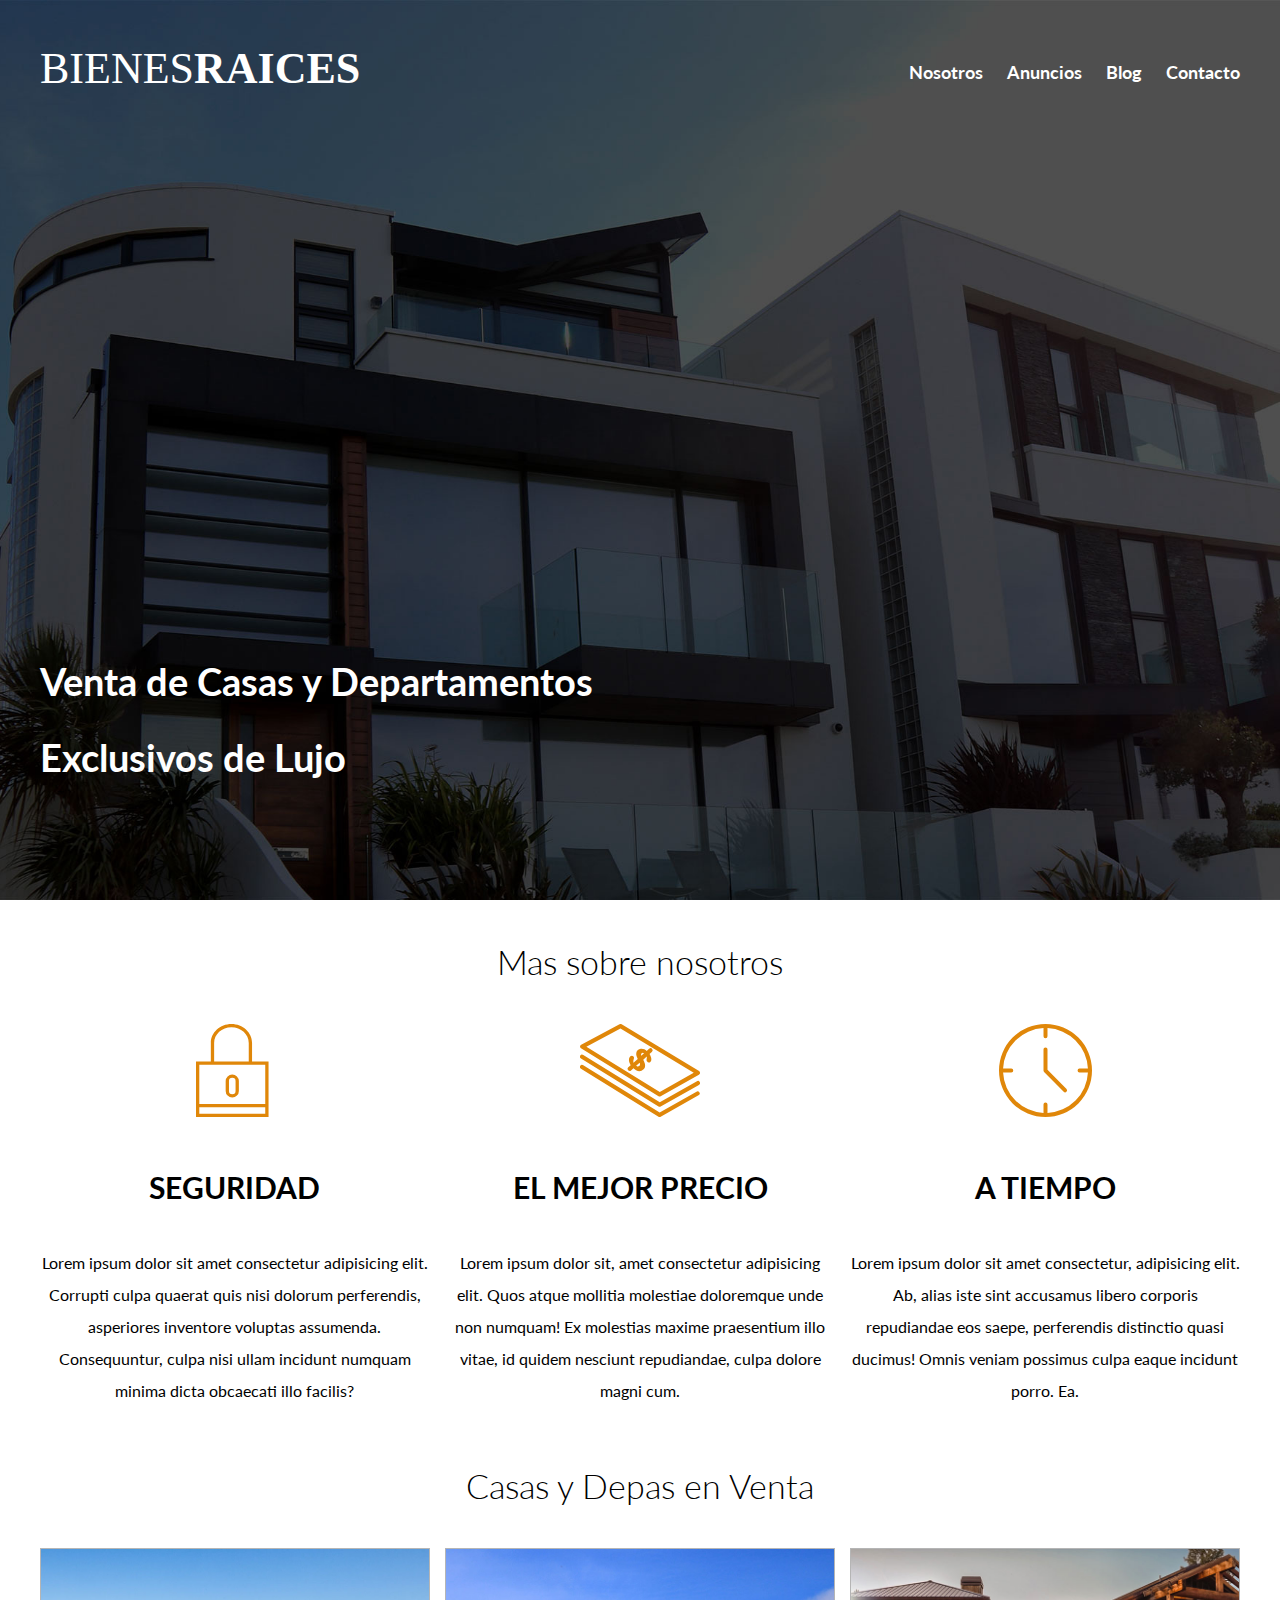
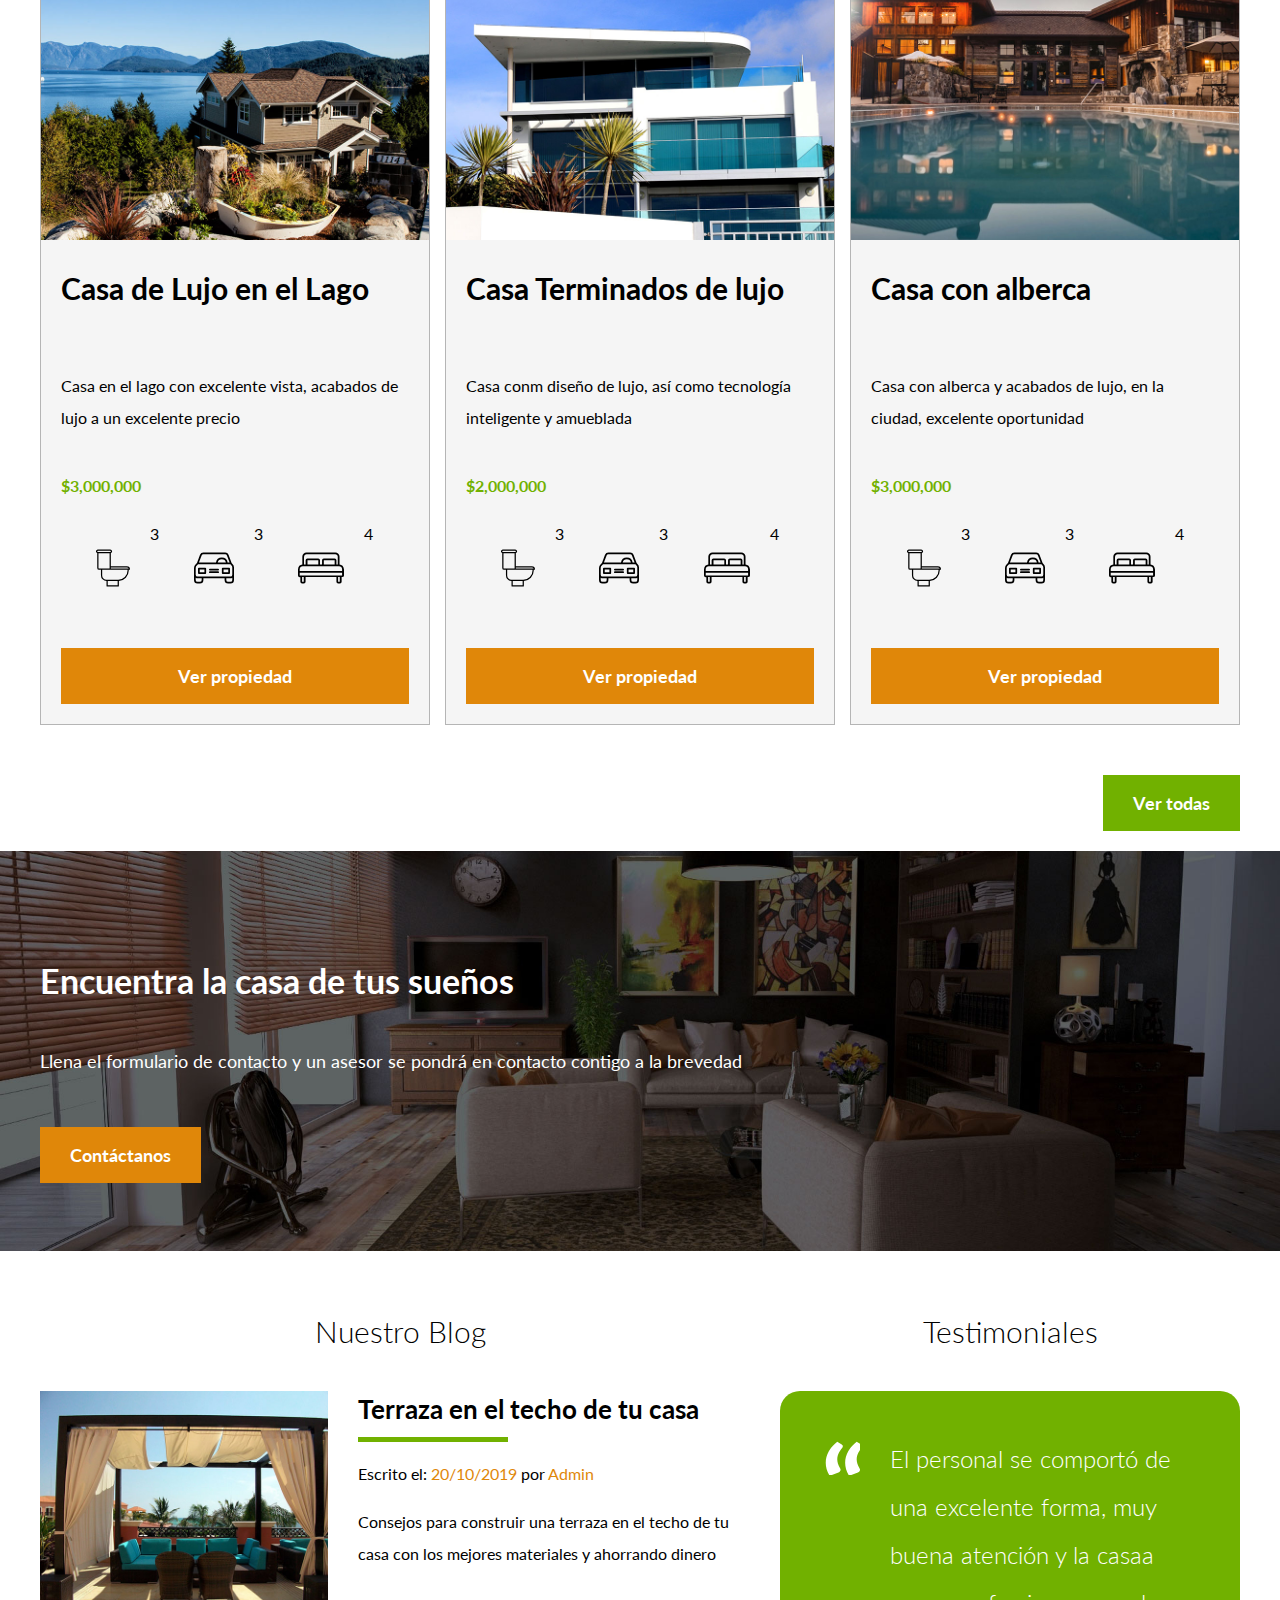
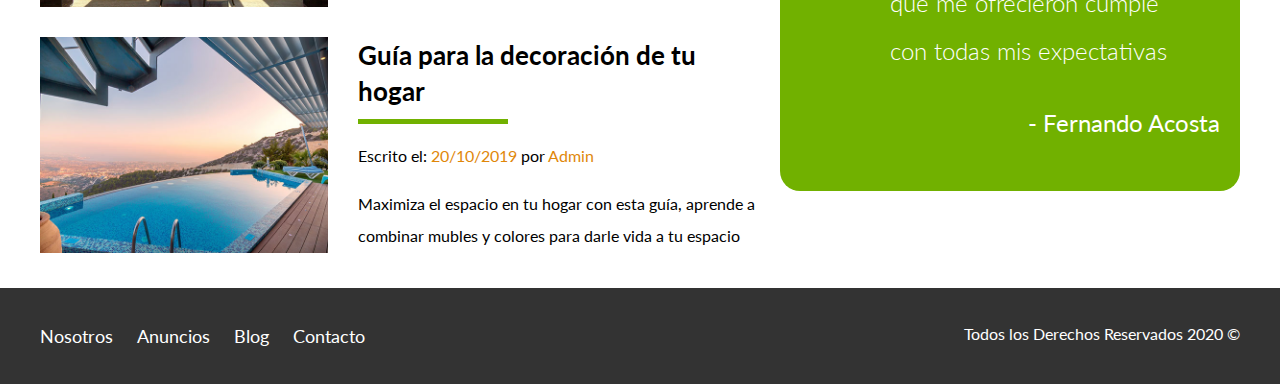
<file: index.html>
<!DOCTYPE html>
<html lang="en">

<head>
    <meta charset="UTF-8">
    <meta name="viewport" content="width=device-width, initial-scale=1.0">
    <title>Bienes raices</title>

    <link href="https://fonts.googleapis.com/css2?family=Lato:wght@300;400;700;900&display=swap" rel="stylesheet">
    <link rel="stylesheet" href="css/normalize.css">
    <link rel="stylesheet" href="css/styles.css">
</head>

<body>
    <header class="site-header inicio">
        <div class="contenedor contenido-header">
            <div class="barra">
                <a href="/">
                    <img src="img/logo.svg" alt="logotipo de bienes raices">
                </a>

                <div class="mobile-menu">
                    <a href="#navegacion">
                        <img src="img/barras.svg" alt="Show Menu">
                    </a>
                </div>

                <nav id="navegacion" class="navegacion fw-700">
                    <a href="nosotros.html">Nosotros</a>
                    <a href="anuncios.html">Anuncios</a>
                    <a href="blog.html">Blog</a>
                    <a href="contacto.html">Contacto</a>
                </nav>
            </div>
            <h1>Venta de Casas y Departamentos Exclusivos de Lujo</h1>
        </div>
    </header>

    <section class="contenedor seccion">
        <h2 class="fw-300 centrar-texto">Mas sobre nosotros</h2>

        <div class="iconos-nosotros">
            <div class="icono">
                <img src="img/icono1.svg" alt="icono seguridad">
                <h3>Seguridad</h3>
                <p>Lorem ipsum dolor sit amet consectetur adipisicing elit. Corrupti culpa quaerat quis nisi dolorum
                    perferendis,
                    asperiores inventore voluptas assumenda. Consequuntur, culpa nisi ullam incidunt numquam minima
                    dicta
                    obcaecati
                    illo facilis?</p>
            </div>

            <div class="icono">
                <img src="img/icono2.svg" alt="icono mejor precio">
                <h3>El Mejor Precio</h3>
                <p>Lorem ipsum dolor sit, amet consectetur adipisicing elit. Quos atque mollitia molestiae doloremque
                    unde
                    non
                    numquam! Ex molestias maxime praesentium illo vitae, id quidem nesciunt repudiandae, culpa dolore
                    magni
                    cum.
                </p>
            </div>

            <div class="icono">
                <img src="img/icono3.svg" alt="icono a tiempo">
                <h3>A tiempo</h3>
                <p>Lorem ipsum dolor sit amet consectetur, adipisicing elit. Ab, alias iste sint accusamus libero
                    corporis
                    repudiandae eos saepe, perferendis distinctio quasi ducimus! Omnis veniam possimus culpa eaque
                    incidunt
                    porro.
                    Ea.</p>
            </div>
        </div>
    </section>

    <main class="seccion contenedor">
        <h2 class="fw-300 centrar-texto">Casas y Depas en Venta</h2>

        <div class="contenedor-anuncios">
            <div class="anuncio">
                <img src="img/anuncio1.jpg" alt="Anuncio casa en el lago">
                <div class="contenido-anuncio">
                    <h3>Casa de Lujo en el Lago</h3>
                    <p>Casa en el lago con excelente vista, acabados de lujo a un excelente precio</p>
                    <p class="precio">$3,000,000</p>
                    <ul class="iconos-caracteristicas">
                        <li>
                            <img src="img/icono_wc.svg" alt="icono wc">
                            <p>3</p>
                        </li>
                        <li>
                            <img src="img/icono_estacionamiento.svg" alt="icono estacionamiento">
                            <p>3</p>
                        </li>
                        <li>
                            <img src="img/icono_dormitorio.svg" alt="icono habitaciones">
                            <p>4</p>
                        </li>
                    </ul>
                    <a href="anuncio.html" class="boton boton-amarillo d-block">Ver propiedad</a>
                </div>
            </div>

            <div class="anuncio">
                <img src="img/anuncio2.jpg" alt="Anuncio casa terminados de lujo">
                <div class="contenido-anuncio">
                    <h3>Casa Terminados de lujo</h3>
                    <p>Casa conm diseño de lujo, así como tecnología inteligente y amueblada</p>
                    <p class="precio">$2,000,000</p>
                    <ul class="iconos-caracteristicas">
                        <li>
                            <img src="img/icono_wc.svg" alt="icono wc">
                            <p>3</p>
                        </li>
                        <li>
                            <img src="img/icono_estacionamiento.svg" alt="icono estacionamiento">
                            <p>3</p>
                        </li>
                        <li>
                            <img src="img/icono_dormitorio.svg" alt="icono habitaciones">
                            <p>4</p>
                        </li>
                    </ul>
                    <a href="anuncio.html" class="boton boton-amarillo d-block">Ver propiedad</a>
                </div>
            </div>

            <div class="anuncio">
                <img src="img/anuncio3.jpg" alt="Anuncio casa con alberca">
                <div class="contenido-anuncio">
                    <h3>Casa con alberca</h3>
                    <p>Casa con alberca y acabados de lujo, en la ciudad, excelente oportunidad</p>
                    <p class="precio">$3,000,000</p>
                    <ul class="iconos-caracteristicas">
                        <li>
                            <img src="img/icono_wc.svg" alt="icono wc">
                            <p>3</p>
                        </li>
                        <li>
                            <img src="img/icono_estacionamiento.svg" alt="icono estacionamiento">
                            <p>3</p>
                        </li>
                        <li>
                            <img src="img/icono_dormitorio.svg" alt="icono habitaciones">
                            <p>4</p>
                        </li>
                    </ul>
                    <a href="anuncio.html" class="boton boton-amarillo d-block">Ver propiedad</a>
                </div>
            </div>
        </div>
        <div class="ver-todas">
            <a href="anuncios.html" class="boton boton-verde">Ver todas</a>
        </div>
    </main>

    <section class="imagen-contacto">
        <div class="contenedor contenido-contacto">
            <h2>Encuentra la casa de tus sueños</h2>
            <p>Llena el formulario de contacto y un asesor se pondrá en contacto contigo a la brevedad</p>
            <a href="contacto.html" class="boton boton-amarillo">Contáctanos</a>
        </div>
    </section>

    <div class="seccion seccion-inferior contenedor">
        <section class="blog">
            <h3 class="centrar-texto fw-300">Nuestro Blog</h3>
            <article class="entrada-blog">
                <div class="imagen">
                    <img src="img/blog1.jpg" alt="Entrada de blog">
                </div>
                <div class="texto-entrada">
                    <a href="#">
                        <h4>Terraza en el techo de tu casa</h4>
                    </a>
                    <p>Escrito el: <span>20/10/2019</span> por <span>Admin</span> </p>
                    <p>Consejos para construir una terraza en el techo de tu casa con los mejores materiales y ahorrando
                        dinero
                    </p>
                </div>
            </article>

            <article class="entrada-blog">
                <div class="imagen">
                    <img src="img/blog2.jpg" alt="Entrada de blog">
                </div>
                <div class="texto-entrada">
                    <a href="#">
                        <h4>Guía para la decoración de tu hogar</h4>
                    </a>
                    <p>Escrito el: <span>20/10/2019</span> por <span>Admin</span> </p>
                    <p>Maximiza el espacio en tu hogar con esta guía, aprende a combinar mubles y colores para darle
                        vida a
                        tu
                        espacio
                    </p>
                </div>
            </article>
        </section>

        <section class="testimoniales">
            <h3 class="centrar-texto fw-300">Testimoniales</h3>
            <div class="testimonial">
                <blockquote>
                    El personal se comportó de una excelente forma, muy buena atención y la casaa que me ofrecieron
                    cumple con todas mis expectativas
                </blockquote>
                <p>- Fernando Acosta</p>
            </div>
        </section>
    </div>

    <footer class="site-footer seccion">
        <div class="contenedor contenedor-footer">
            <nav class="navegacion">
                <a href="nosotros.html">Nosotros</a>
                <a href="anuncios.html">Anuncios</a>
                <a href="blog.html">Blog</a>
                <a href="contacto.html">Contacto</a>
            </nav>
            <p class="copyrigth">Todos los Derechos Reservados 2020 &copy;</p>
        </div>
    </footer>
</body>

</html>
</file>
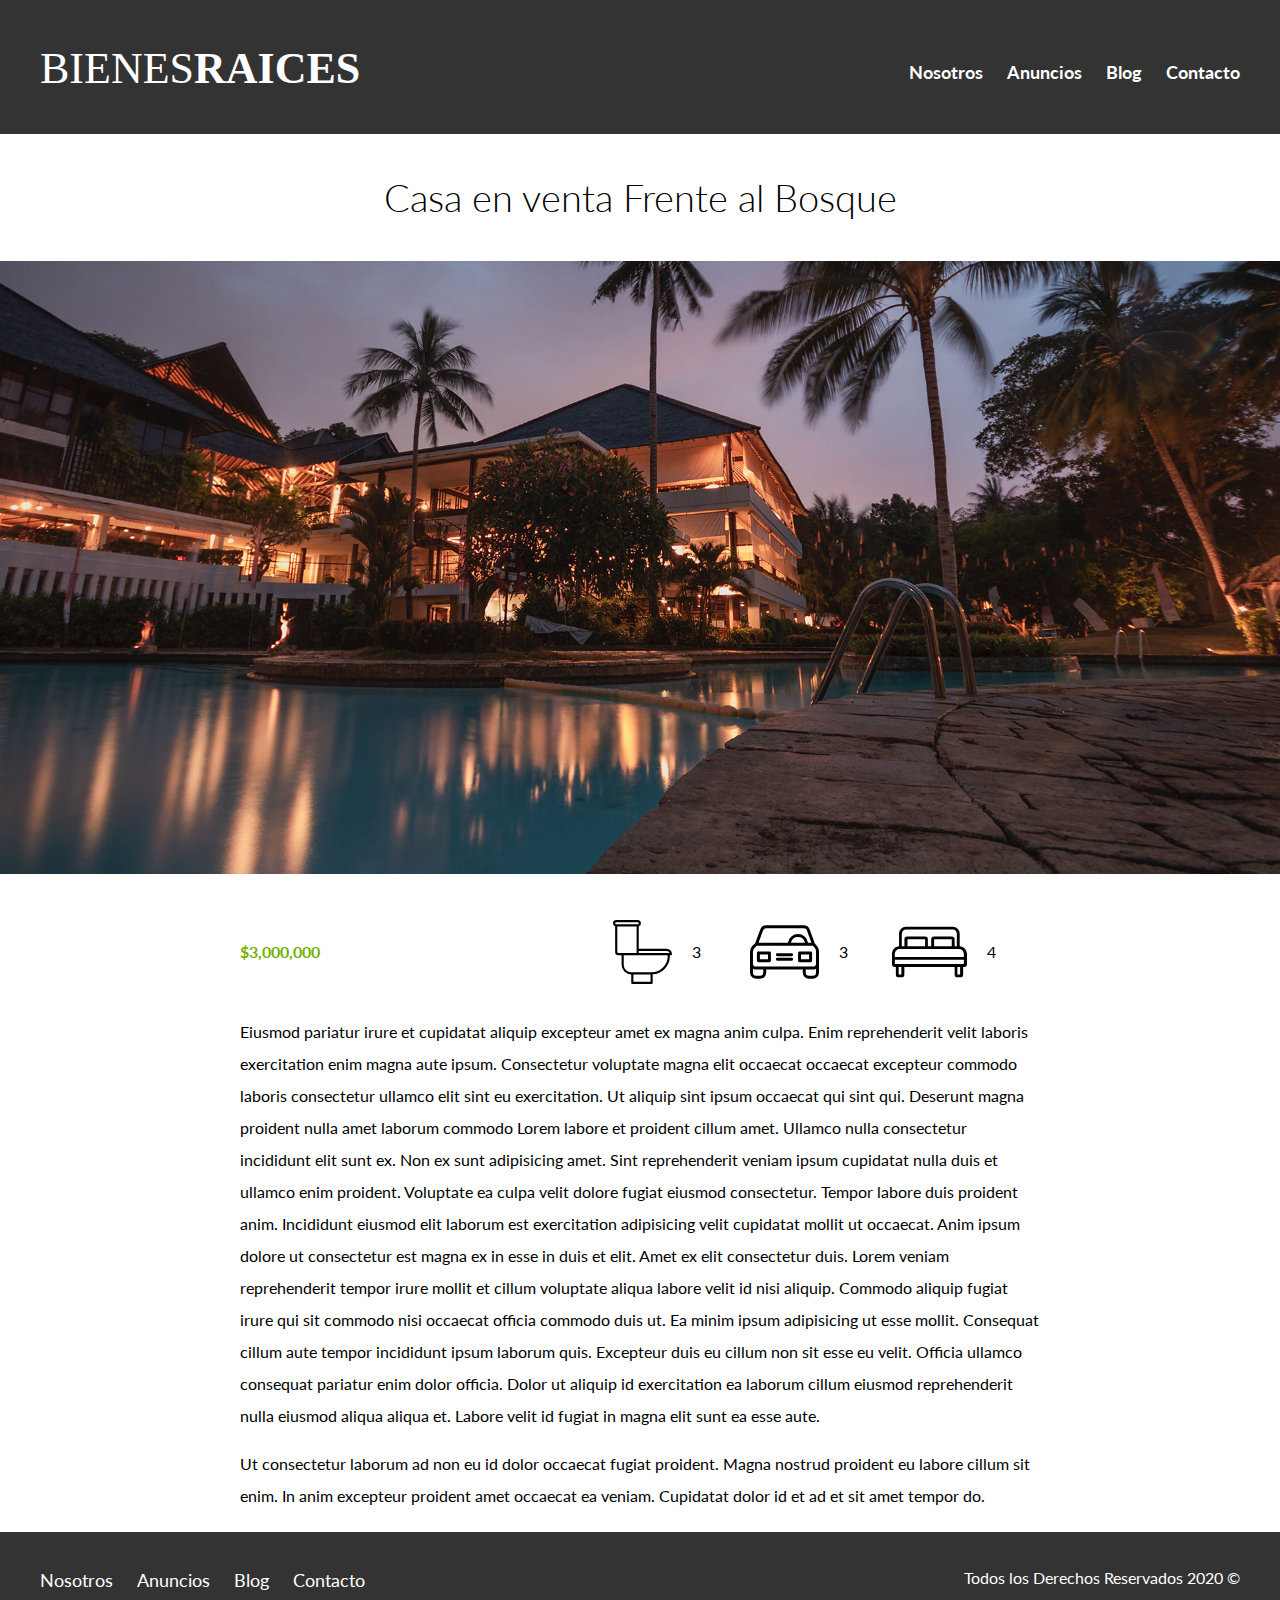
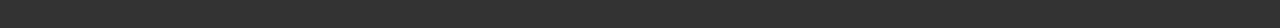
<file: anuncio.html>
<!DOCTYPE html>
<html lang="en">

<head>
    <meta charset="UTF-8">
    <meta name="viewport" content="width=device-width, initial-scale=1.0">
    <title>Bienes raices</title>

    <link href="https://fonts.googleapis.com/css2?family=Lato:wght@300;400;700;900&display=swap" rel="stylesheet">
    <link rel="stylesheet" href="css/normalize.css">
    <link rel="stylesheet" href="css/styles.css">
</head>

<body>
    <header class="site-header">
        <div class="contenedor contenido-header">
            <div class="barra">
                <a href="/">
                    <img src="img/logo.svg" alt="logotipo de bienes raices"></a>

                <div class="mobile-menu">
                    <a href="#navegacion">
                        <img src="img/barras.svg" alt="Show Menu">
                    </a>
                </div>

                <nav id="navegacion" class="navegacion fw-700">
                    <a href="nosotros.html">Nosotros</a>
                    <a href="anuncios.html">Anuncios</a>
                    <a href="blog.html">Blog</a>
                    <a href="contacto.html">Contacto</a>
                </nav>
            </div>
        </div>
    </header>

    <h1 class="fw-300 centrar-texto">Casa en venta Frente al Bosque</h1>
    <img src="img/destacada.jpg" alt="Imagen Destacada">

    <main class="contenedor seccion contenido-centrado">
        <div class="resumen-propiedad">
            <p class="precio">$3,000,000</p>
            <ul class="iconos-caracteristicas">
                <li>
                    <img src="img/icono_wc.svg" alt="icono wc">
                    <p>3</p>
                </li>
                <li>
                    <img src="img/icono_estacionamiento.svg" alt="icono estacionamiento">
                    <p>3</p>
                </li>
                <li>
                    <img src="img/icono_dormitorio.svg" alt="icono habitaciones">
                    <p>4</p>
                </li>
            </ul>
        </div>

        <p>Eiusmod pariatur irure et cupidatat aliquip excepteur amet ex magna anim culpa. Enim reprehenderit velit
            laboris exercitation enim magna aute ipsum. Consectetur voluptate magna elit occaecat occaecat excepteur
            commodo laboris consectetur ullamco elit sint eu exercitation. Ut aliquip sint ipsum occaecat qui sint qui.
            Deserunt magna proident nulla amet laborum commodo Lorem labore et proident cillum amet. Ullamco nulla
            consectetur incididunt elit sunt ex. Non ex sunt adipisicing amet. Sint reprehenderit veniam ipsum cupidatat
            nulla duis et ullamco enim proident. Voluptate ea culpa velit dolore fugiat eiusmod consectetur. Tempor
            labore duis proident anim. Incididunt eiusmod elit laborum est exercitation adipisicing velit cupidatat
            mollit ut occaecat. Anim ipsum dolore ut consectetur est magna ex in esse in duis et elit. Amet ex elit
            consectetur duis. Lorem veniam reprehenderit tempor irure mollit et cillum voluptate aliqua labore velit id
            nisi aliquip. Commodo aliquip fugiat irure qui sit commodo nisi occaecat officia commodo duis ut.
            Ea minim ipsum adipisicing ut esse mollit. Consequat cillum aute tempor incididunt ipsum laborum quis.
            Excepteur duis eu cillum non sit esse eu velit. Officia ullamco consequat pariatur enim dolor officia. Dolor
            ut aliquip id exercitation ea laborum cillum eiusmod reprehenderit nulla eiusmod aliqua aliqua et. Labore
            velit id fugiat in magna elit sunt ea esse aute.</p>

        <p>Ut consectetur laborum ad non eu id dolor occaecat fugiat proident. Magna nostrud proident eu labore cillum
            sit enim. In anim excepteur proident amet occaecat ea veniam. Cupidatat dolor id et ad et sit amet tempor
            do.</p>
    </main>

    <footer class="site-footer seccion">
        <div class="contenedor contenedor-footer">
            <nav class="navegacion">
                <a href="nosotros.html">Nosotros</a>
                <a href="anuncios.html">Anuncios</a>
                <a href="blog.html">Blog</a>
                <a href="contacto.html">Contacto</a>
            </nav>
            <p class="copyrigth">Todos los Derechos Reservados 2020 &copy;</p>
        </div>
    </footer>
</body>

</html>
</file>
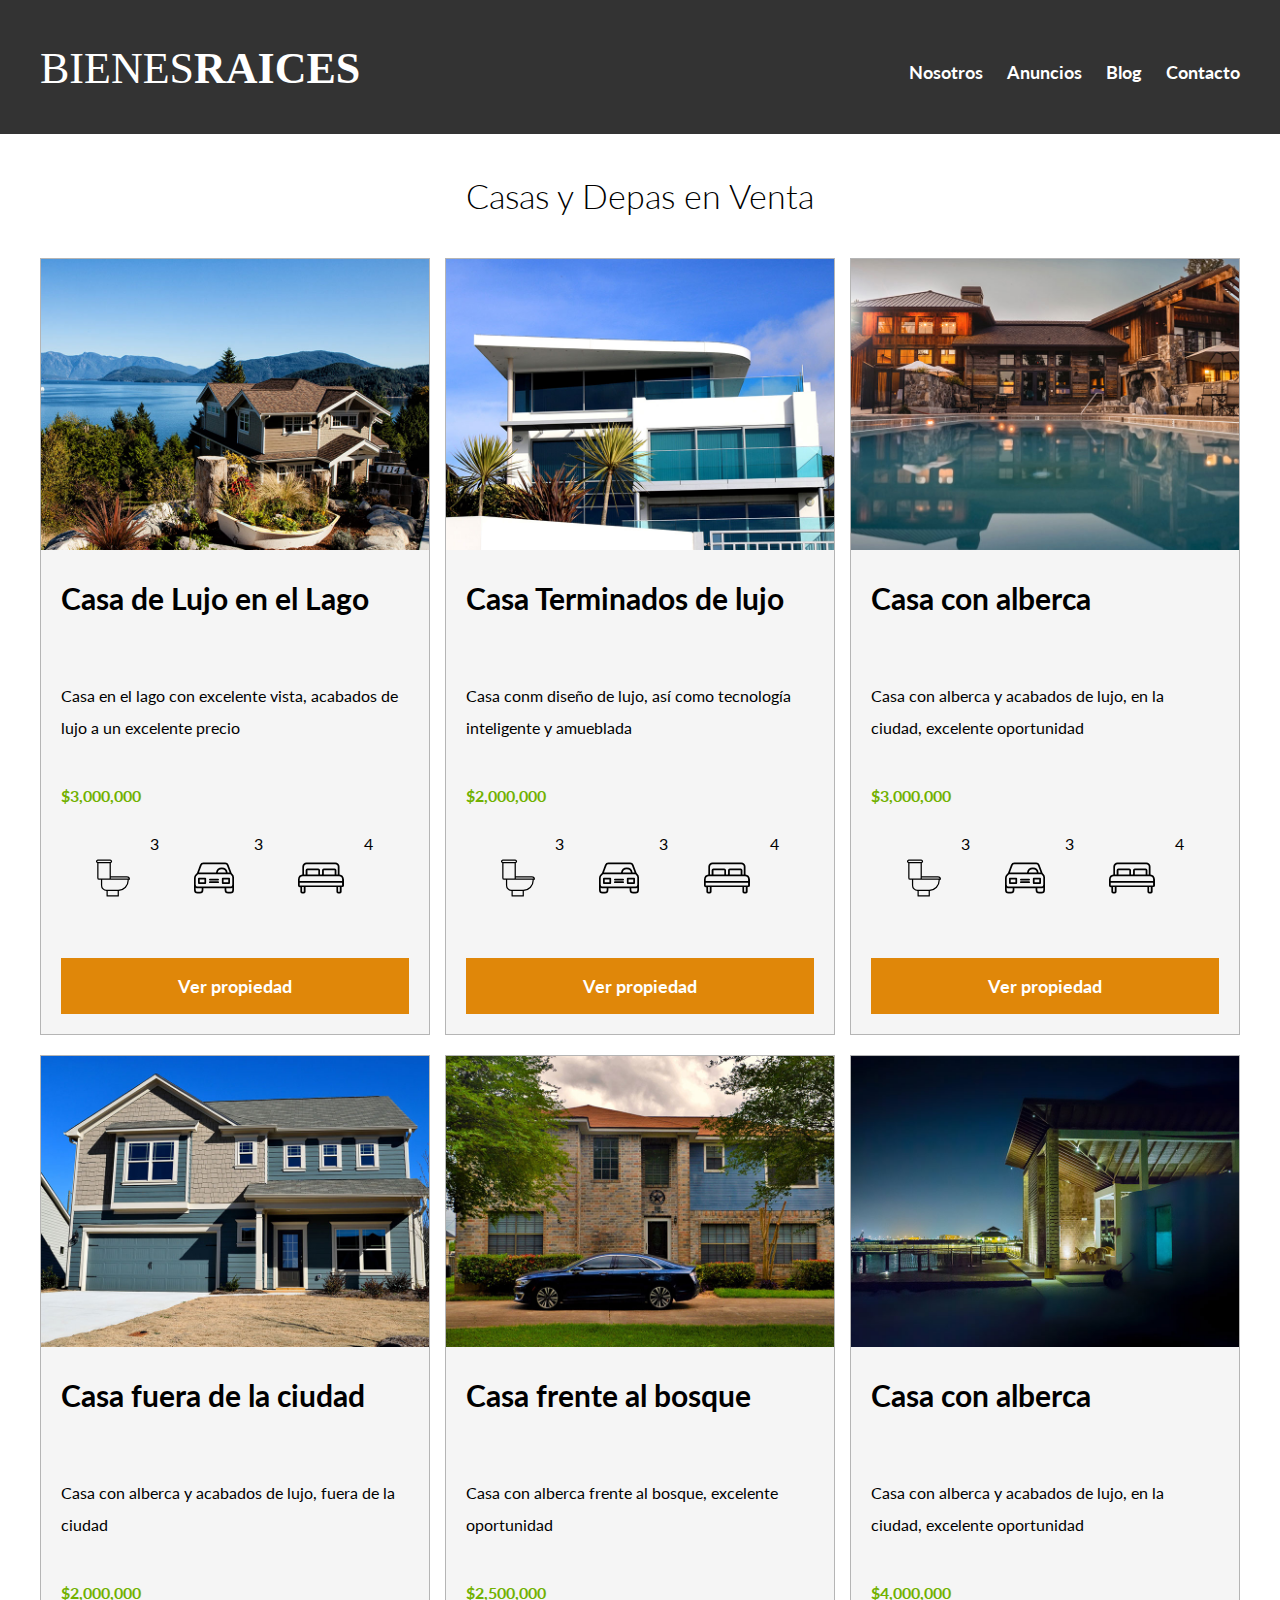
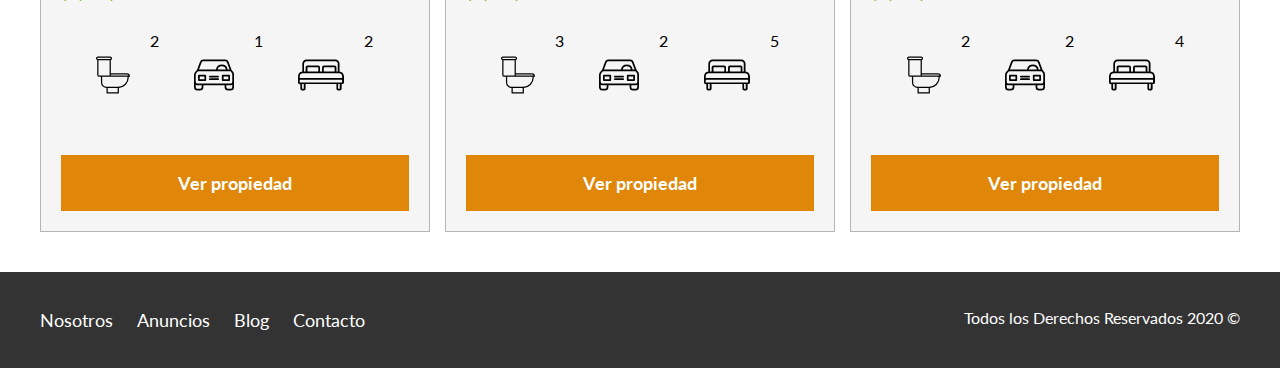
<file: anuncios.html>
<!DOCTYPE html>
<html lang="en">

<head>
    <meta charset="UTF-8">
    <meta name="viewport" content="width=device-width, initial-scale=1.0">
    <title>Bienes raices</title>

    <link href="https://fonts.googleapis.com/css2?family=Lato:wght@300;400;700;900&display=swap" rel="stylesheet">
    <link rel="stylesheet" href="css/normalize.css">
    <link rel="stylesheet" href="css/styles.css">
</head>

<body>
    <header class="site-header">
        <div class="contenedor contenido-header">
            <div class="barra">
                <a href="/">
                    <img src="img/logo.svg" alt="logotipo de bienes raices"></a>

                <div class="mobile-menu">
                    <a href="#navegacion">
                        <img src="img/barras.svg" alt="Show Menu">
                    </a>
                </div>
                
                <nav id="navegacion" class="navegacion fw-700">
                    <a href="nosotros.html">Nosotros</a>
                    <a href="anuncios.html">Anuncios</a>
                    <a href="blog.html">Blog</a>
                    <a href="contacto.html">Contacto</a>
                </nav>
            </div>
        </div>
    </header>

    <main class="seccion contenedor">
        <h2 class="fw-300 centrar-texto">Casas y Depas en Venta</h2>

        <div class="contenedor-anuncios">
            <div class="anuncio">
                <img src="img/anuncio1.jpg" alt="Anuncio casa en el lago">
                <div class="contenido-anuncio">
                    <h3>Casa de Lujo en el Lago</h3>
                    <p>Casa en el lago con excelente vista, acabados de lujo a un excelente precio</p>
                    <p class="precio">$3,000,000</p>
                    <ul class="iconos-caracteristicas">
                        <li>
                            <img src="img/icono_wc.svg" alt="icono wc">
                            <p>3</p>
                        </li>
                        <li>
                            <img src="img/icono_estacionamiento.svg" alt="icono estacionamiento">
                            <p>3</p>
                        </li>
                        <li>
                            <img src="img/icono_dormitorio.svg" alt="icono habitaciones">
                            <p>4</p>
                        </li>
                    </ul>
                    <a href="anuncio.html" class="boton boton-amarillo d-block">Ver propiedad</a>
                </div>
            </div>

            <div class="anuncio">
                <img src="img/anuncio2.jpg" alt="Anuncio casa terminados de lujo">
                <div class="contenido-anuncio">
                    <h3>Casa Terminados de lujo</h3>
                    <p>Casa conm diseño de lujo, así como tecnología inteligente y amueblada</p>
                    <p class="precio">$2,000,000</p>
                    <ul class="iconos-caracteristicas">
                        <li>
                            <img src="img/icono_wc.svg" alt="icono wc">
                            <p>3</p>
                        </li>
                        <li>
                            <img src="img/icono_estacionamiento.svg" alt="icono estacionamiento">
                            <p>3</p>
                        </li>
                        <li>
                            <img src="img/icono_dormitorio.svg" alt="icono habitaciones">
                            <p>4</p>
                        </li>
                    </ul>
                    <a href="anuncio.html" class="boton boton-amarillo d-block">Ver propiedad</a>
                </div>
            </div>

            <div class="anuncio">
                <img src="img/anuncio3.jpg" alt="Anuncio casa con alberca">
                <div class="contenido-anuncio">
                    <h3>Casa con alberca</h3>
                    <p>Casa con alberca y acabados de lujo, en la ciudad, excelente oportunidad</p>
                    <p class="precio">$3,000,000</p>
                    <ul class="iconos-caracteristicas">
                        <li>
                            <img src="img/icono_wc.svg" alt="icono wc">
                            <p>3</p>
                        </li>
                        <li>
                            <img src="img/icono_estacionamiento.svg" alt="icono estacionamiento">
                            <p>3</p>
                        </li>
                        <li>
                            <img src="img/icono_dormitorio.svg" alt="icono habitaciones">
                            <p>4</p>
                        </li>
                    </ul>
                    <a href="anuncio.html" class="boton boton-amarillo d-block">Ver propiedad</a>
                </div>
            </div>

            <div class="anuncio">
                <img src="img/anuncio4.jpg" alt="Anuncio Casa de Lujo">
                <div class="contenido-anuncio">
                    <h3>Casa fuera de la ciudad</h3>
                    <p>Casa con alberca y acabados de lujo, fuera de la ciudad</p>
                    <p class="precio">$2,000,000</p>
                    <ul class="iconos-caracteristicas">
                        <li>
                            <img src="img/icono_wc.svg" alt="icono wc">
                            <p>2</p>
                        </li>
                        <li>
                            <img src="img/icono_estacionamiento.svg" alt="icono estacionamiento">
                            <p>1</p>
                        </li>
                        <li>
                            <img src="img/icono_dormitorio.svg" alt="icono habitaciones">
                            <p>2</p>
                        </li>
                    </ul>
                    <a href="anuncio.html" class="boton boton-amarillo d-block">Ver propiedad</a>
                </div>
            </div>

            <div class="anuncio">
                <img src="img/anuncio5.jpg" alt="Anuncio casa frente al bosque">
                <div class="contenido-anuncio">
                    <h3>Casa frente al bosque</h3>
                    <p>Casa con alberca frente al bosque, excelente oportunidad</p>
                    <p class="precio">$2,500,000</p>
                    <ul class="iconos-caracteristicas">
                        <li>
                            <img src="img/icono_wc.svg" alt="icono wc">
                            <p>3</p>
                        </li>
                        <li>
                            <img src="img/icono_estacionamiento.svg" alt="icono estacionamiento">
                            <p>2</p>
                        </li>
                        <li>
                            <img src="img/icono_dormitorio.svg" alt="icono habitaciones">
                            <p>5</p>
                        </li>
                    </ul>
                    <a href="anuncio.html" class="boton boton-amarillo d-block">Ver propiedad</a>
                </div>
            </div>

            <div class="anuncio">
                <img src="img/anuncio6.jpg" alt="Anuncio casa con alberca">
                <div class="contenido-anuncio">
                    <h3>Casa con alberca</h3>
                    <p>Casa con alberca y acabados de lujo, en la ciudad, excelente oportunidad</p>
                    <p class="precio">$4,000,000</p>
                    <ul class="iconos-caracteristicas">
                        <li>
                            <img src="img/icono_wc.svg" alt="icono wc">
                            <p>2</p>
                        </li>
                        <li>
                            <img src="img/icono_estacionamiento.svg" alt="icono estacionamiento">
                            <p>2</p>
                        </li>
                        <li>
                            <img src="img/icono_dormitorio.svg" alt="icono habitaciones">
                            <p>4</p>
                        </li>
                    </ul>
                    <a href="anuncio.html" class="boton boton-amarillo d-block">Ver propiedad</a>
                </div>
            </div>

        </div>

    </main>

    <footer class="site-footer seccion">
        <div class="contenedor contenedor-footer">
            <nav class="navegacion">
                <a href="nosotros.html">Nosotros</a>
                <a href="anuncios.html">Anuncios</a>
                <a href="blog.html">Blog</a>
                <a href="contacto.html">Contacto</a>
            </nav>
            <p class="copyrigth">Todos los Derechos Reservados 2020 &copy;</p>
        </div>
    </footer>
</body>

</html>
</file>
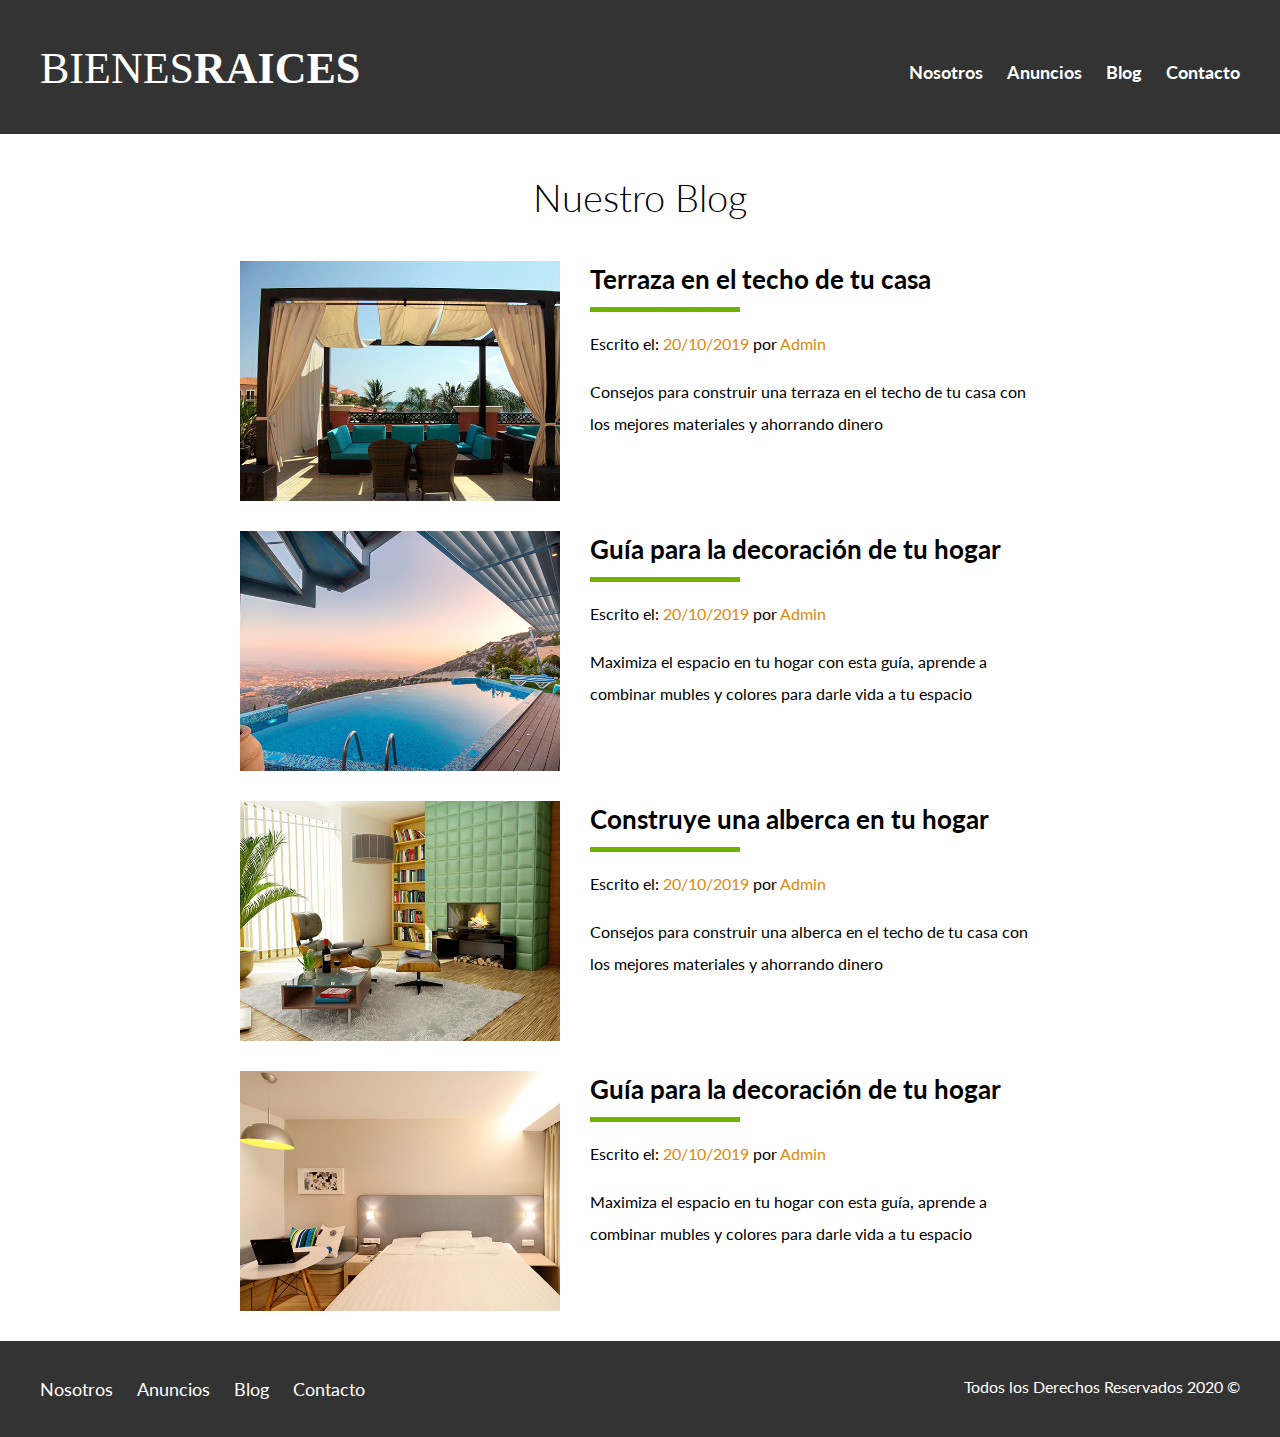
<file: blog.html>
<!DOCTYPE html>
<html lang="en">

<head>
    <meta charset="UTF-8">
    <meta name="viewport" content="width=device-width, initial-scale=1.0">
    <title>Bienes raices</title>

    <link href="https://fonts.googleapis.com/css2?family=Lato:wght@300;400;700;900&display=swap" rel="stylesheet">
    <link rel="stylesheet" href="css/normalize.css">
    <link rel="stylesheet" href="css/styles.css">
</head>

<body>
    <header class="site-header">
        <div class="contenedor contenido-header">
            <div class="barra">
                <a href="/">
                    <img src="img/logo.svg" alt="logotipo de bienes raices"></a>

                <div class="mobile-menu">
                    <a href="#navegacion">
                        <img src="img/barras.svg" alt="Show Menu">
                    </a>
                </div>

                <nav id="navegacion" class="navegacion fw-700">
                    <a href="nosotros.html">Nosotros</a>
                    <a href="anuncios.html">Anuncios</a>
                    <a href="blog.html">Blog</a>
                    <a href="contacto.html">Contacto</a>
                </nav>
            </div>
        </div>
    </header>


    <main class="contenedor seccion contenido-centrado">
        <h1 class="fw-300 centrar-texto">Nuestro Blog</h1>

        <article class="entrada-blog">
            <div class="imagen">
                <img src="img/blog1.jpg" alt="Entrada de blog">
            </div>
            <div class="texto-entrada">
                <a href="entrada.html">
                    <h4>Terraza en el techo de tu casa</h4>
                </a>
                <p>Escrito el: <span>20/10/2019</span> por <span>Admin</span> </p>
                <p>Consejos para construir una terraza en el techo de tu casa con los mejores materiales y ahorrando
                    dinero
                </p>
            </div>
        </article>

        <article class="entrada-blog">
            <div class="imagen">
                <img src="img/blog2.jpg" alt="Entrada de blog">
            </div>
            <div class="texto-entrada">
                <a href="entrada.html">
                    <h4>Guía para la decoración de tu hogar</h4>
                </a>
                <p>Escrito el: <span>20/10/2019</span> por <span>Admin</span> </p>
                <p>Maximiza el espacio en tu hogar con esta guía, aprende a combinar mubles y colores para darle
                    vida a
                    tu
                    espacio
                </p>
            </div>
        </article>

        <article class="entrada-blog">
            <div class="imagen">
                <img src="img/blog3.jpg" alt="Entrada de blog">
            </div>
            <div class="texto-entrada">
                <a href="entrada.html">
                    <h4>Construye una alberca en tu hogar</h4>
                </a>
                <p>Escrito el: <span>20/10/2019</span> por <span>Admin</span> </p>
                <p>Consejos para construir una alberca en el techo de tu casa con los mejores materiales y ahorrando
                    dinero
                </p>
            </div>
        </article>

        <article class="entrada-blog">
            <div class="imagen">
                <img src="img/blog4.jpg" alt="Entrada de blog">
            </div>
            <div class="texto-entrada">
                <a href="entrada.html">
                    <h4>Guía para la decoración de tu hogar</h4>
                </a>
                <p>Escrito el: <span>20/10/2019</span> por <span>Admin</span> </p>
                <p>Maximiza el espacio en tu hogar con esta guía, aprende a combinar mubles y colores para darle
                    vida a
                    tu
                    espacio
                </p>
            </div>
        </article>
    </main>



    <footer class="site-footer seccion">
        <div class="contenedor contenedor-footer">
            <nav class="navegacion">
                <a href="nosotros.html">Nosotros</a>
                <a href="anuncios.html">Anuncios</a>
                <a href="blog.html">Blog</a>
                <a href="contacto.html">Contacto</a>
            </nav>
            <p class="copyrigth">Todos los Derechos Reservados 2020 &copy;</p>
        </div>
    </footer>
</body>

</html>
</file>
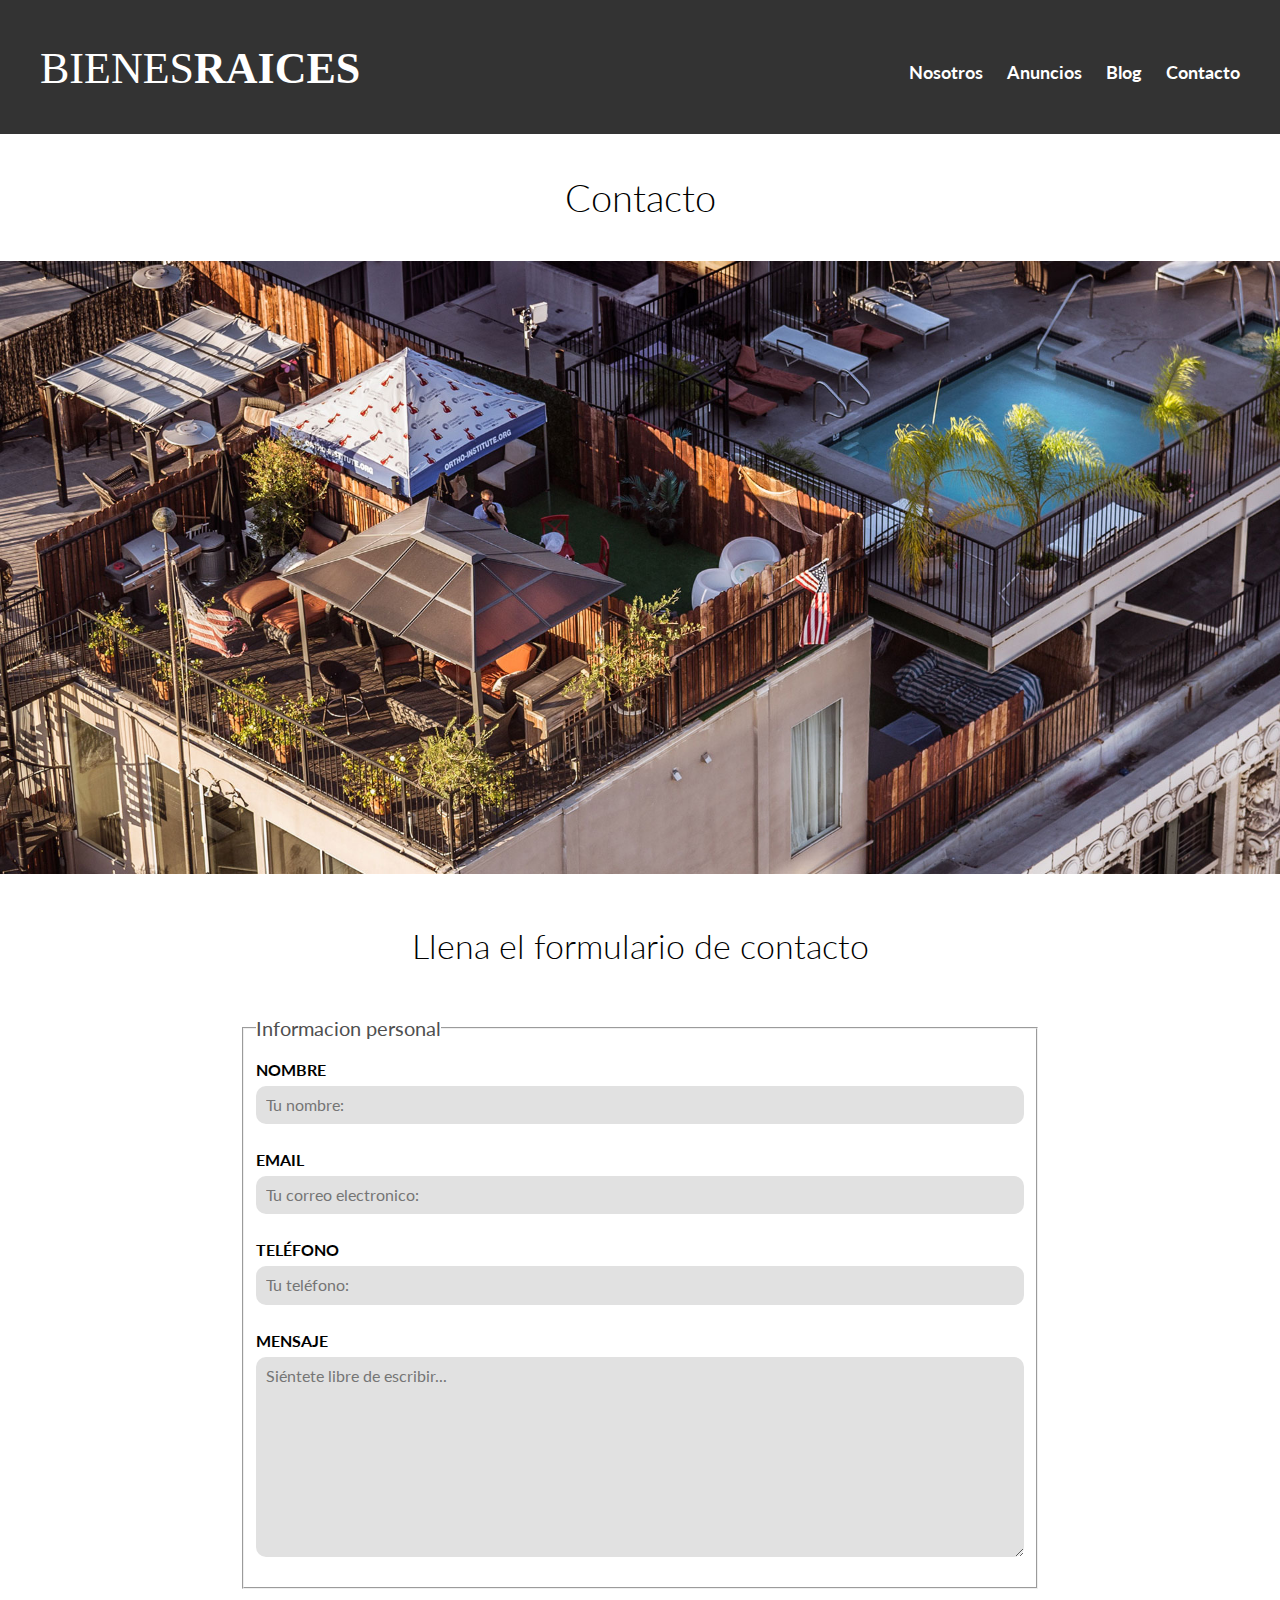
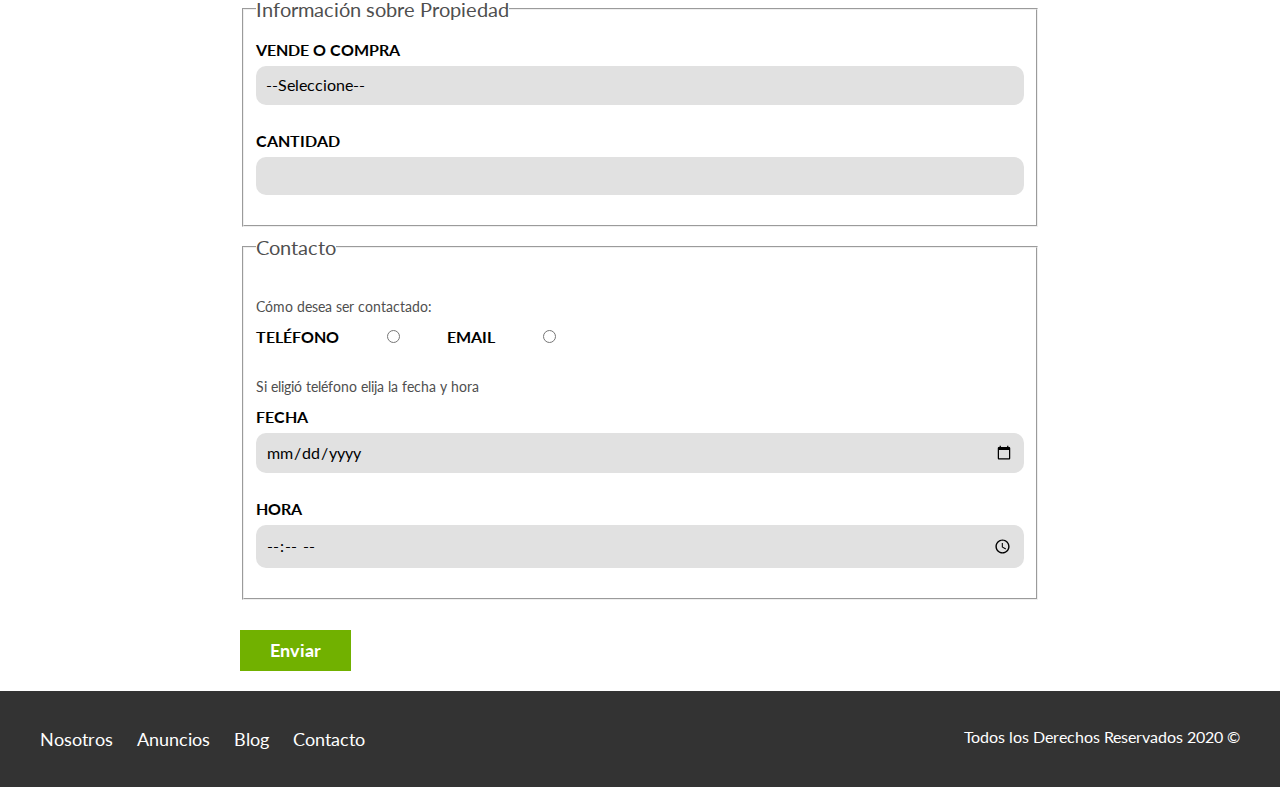
<file: contacto.html>
<!DOCTYPE html>
<html lang="en">

<head>
    <meta charset="UTF-8">
    <meta name="viewport" content="width=device-width, initial-scale=1.0">
    <title>Bienes raices</title>

    <link href="https://fonts.googleapis.com/css2?family=Lato:wght@300;400;700;900&display=swap" rel="stylesheet">
    <link rel="stylesheet" href="css/normalize.css">
    <link rel="stylesheet" href="css/styles.css">
</head>

<body>
    <header class="site-header">
        <div class="contenedor contenido-header">
            <div class="barra">
                <a href="/">
                    <img src="img/logo.svg" alt="logotipo de bienes raices"></a>

                <div class="mobile-menu">
                    <a href="#navegacion">
                        <img src="img/barras.svg" alt="Show Menu">
                    </a>
                </div>

                <nav id="navegacion" class="navegacion fw-700">
                    <a href="nosotros.html">Nosotros</a>
                    <a href="anuncios.html">Anuncios</a>
                    <a href="blog.html">Blog</a>
                    <a href="contacto.html">Contacto</a>
                </nav>
            </div>
        </div>
    </header>

    <h1 class="fw-300 centrar-texto">Contacto</h1>
    <img src="img/destacada3.jpg" alt="Imagen principal">

    <main class="contenedor seccion contenido-centrado">
        <h2 class="fw-300 centrar-texto">Llena el formulario de contacto</h2>
        <form class="contacto">

            <fieldset>
                <legend>Informacion personal</legend>
                <label for="nombre">Nombre</label>
                <input type="text" id="nombre" placeholder="Tu nombre:">

                <label for="email">Email</label>
                <input type="email" id="email" placeholder="Tu correo electronico:" required>

                <label for="telefono">Teléfono</label>
                <input type="tel" id="telefono" placeholder="Tu teléfono:" required>

                <label for="mensaje">Mensaje</label>
                <textarea id="mensaje" placeholder="Siéntete libre de escribir..."></textarea>
            </fieldset>

            <fieldset>
                <legend>Información sobre Propiedad</legend>
                <label for="opciones">Vende o compra</label>
                <select id="opciones">
                    <option disabled selected>--Seleccione--</option>
                    <option value="compra">Compra</option>
                    <option value="vende">Vende</option>
                </select>

                <label for="cantidad">Cantidad</label>
                <input type="number" min="0" max="10">
            </fieldset>

            <fieldset>
                <legend>Contacto</legend>
                <p>Cómo desea ser contactado:</p>

                <div class="forma-contacto">
                    <label for="rd-telefono">Teléfono</label>
                    <input type="radio" name="contacto" value="telefono" id="rd-telefono">

                    <label for="rd-email">Email</label>
                    <input type="radio" name="contacto" value="correo" id="rd-email">
                </div>

                <p>Si eligió teléfono elija la fecha y hora</p>
                <label for="fecha">Fecha</label>
                <input type="date" id="fecha">

                <label for="hora">Hora</label>
                <input type="time" min="9:00" max="18:00" id="hora">
            </fieldset>

            <input type="submit" value="Enviar" class="boton boton-verde">
        </form>
    </main>



    <footer class="site-footer seccion">
        <div class="contenedor contenedor-footer">
            <nav class="navegacion">
                <a href="nosotros.html">Nosotros</a>
                <a href="anuncios.html">Anuncios</a>
                <a href="blog.html">Blog</a>
                <a href="contacto.html">Contacto</a>
            </nav>
            <p class="copyrigth">Todos los Derechos Reservados 2020 &copy;</p>
        </div>
    </footer>
</body>

</html>
</file>
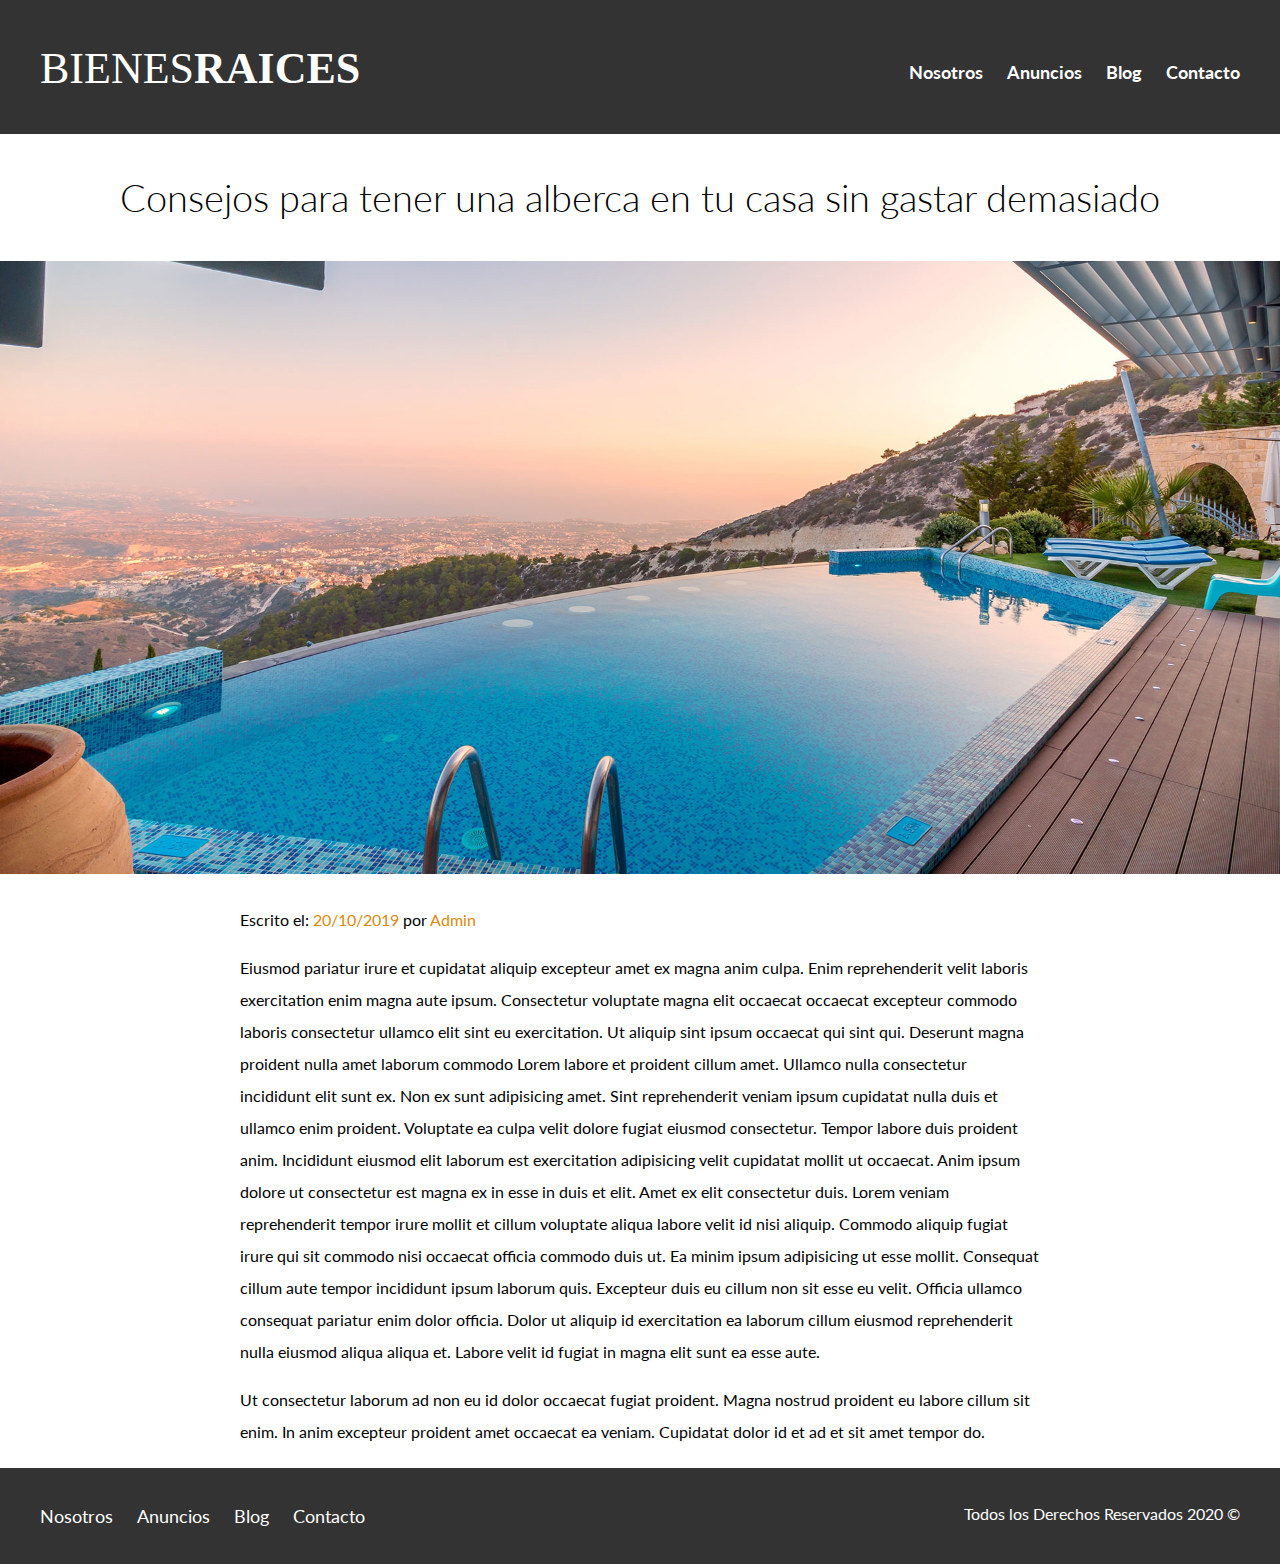
<file: entrada.html>
<!DOCTYPE html>
<html lang="en">

<head>
    <meta charset="UTF-8">
    <meta name="viewport" content="width=device-width, initial-scale=1.0">
    <title>Bienes raices</title>

    <link href="https://fonts.googleapis.com/css2?family=Lato:wght@300;400;700;900&display=swap" rel="stylesheet">
    <link rel="stylesheet" href="css/normalize.css">
    <link rel="stylesheet" href="css/styles.css">
</head>

<body>
    <header class="site-header">
        <div class="contenedor contenido-header">
            <div class="barra">
                <a href="/">
                    <img src="img/logo.svg" alt="logotipo de bienes raices"></a>

                <div class="mobile-menu">
                    <a href="#navegacion">
                        <img src="img/barras.svg" alt="Show Menu">
                    </a>
                </div>

                <nav id="navegacion" class="navegacion fw-700">
                    <a href="nosotros.html">Nosotros</a>
                    <a href="anuncios.html">Anuncios</a>
                    <a href="blog.html">Blog</a>
                    <a href="contacto.html">Contacto</a>
                </nav>
            </div>
        </div>
    </header>

    <h1 class="fw-300 centrar-texto">Consejos para tener una alberca en tu casa sin gastar demasiado</h1>
    <img src="img/destacada2.jpg" alt="Imagen Principal">

    <main class="contenedor seccion contenido-centrado texto-entrada">
        <p>Escrito el: <span>20/10/2019</span> por <span>Admin</span> </p>
        <p>Eiusmod pariatur irure et cupidatat aliquip excepteur amet ex magna anim culpa. Enim reprehenderit velit
            laboris exercitation enim magna aute ipsum. Consectetur voluptate magna elit occaecat occaecat excepteur
            commodo laboris consectetur ullamco elit sint eu exercitation. Ut aliquip sint ipsum occaecat qui sint qui.
            Deserunt magna proident nulla amet laborum commodo Lorem labore et proident cillum amet. Ullamco nulla
            consectetur incididunt elit sunt ex. Non ex sunt adipisicing amet. Sint reprehenderit veniam ipsum cupidatat
            nulla duis et ullamco enim proident. Voluptate ea culpa velit dolore fugiat eiusmod consectetur. Tempor
            labore duis proident anim. Incididunt eiusmod elit laborum est exercitation adipisicing velit cupidatat
            mollit ut occaecat. Anim ipsum dolore ut consectetur est magna ex in esse in duis et elit. Amet ex elit
            consectetur duis. Lorem veniam reprehenderit tempor irure mollit et cillum voluptate aliqua labore velit id
            nisi aliquip. Commodo aliquip fugiat irure qui sit commodo nisi occaecat officia commodo duis ut.
            Ea minim ipsum adipisicing ut esse mollit. Consequat cillum aute tempor incididunt ipsum laborum quis.
            Excepteur duis eu cillum non sit esse eu velit. Officia ullamco consequat pariatur enim dolor officia. Dolor
            ut aliquip id exercitation ea laborum cillum eiusmod reprehenderit nulla eiusmod aliqua aliqua et. Labore
            velit id fugiat in magna elit sunt ea esse aute.</p>

        <p>Ut consectetur laborum ad non eu id dolor occaecat fugiat proident. Magna nostrud proident eu labore cillum
            sit enim. In anim excepteur proident amet occaecat ea veniam. Cupidatat dolor id et ad et sit amet tempor
            do.</p>
    </main>

    <footer class="site-footer seccion">
        <div class="contenedor contenedor-footer">
            <nav class="navegacion">
                <a href="nosotros.html">Nosotros</a>
                <a href="anuncios.html">Anuncios</a>
                <a href="blog.html">Blog</a>
                <a href="contacto.html">Contacto</a>
            </nav>
            <p class="copyrigth">Todos los Derechos Reservados 2020 &copy;</p>
        </div>
    </footer>
</body>

</html>
</file>
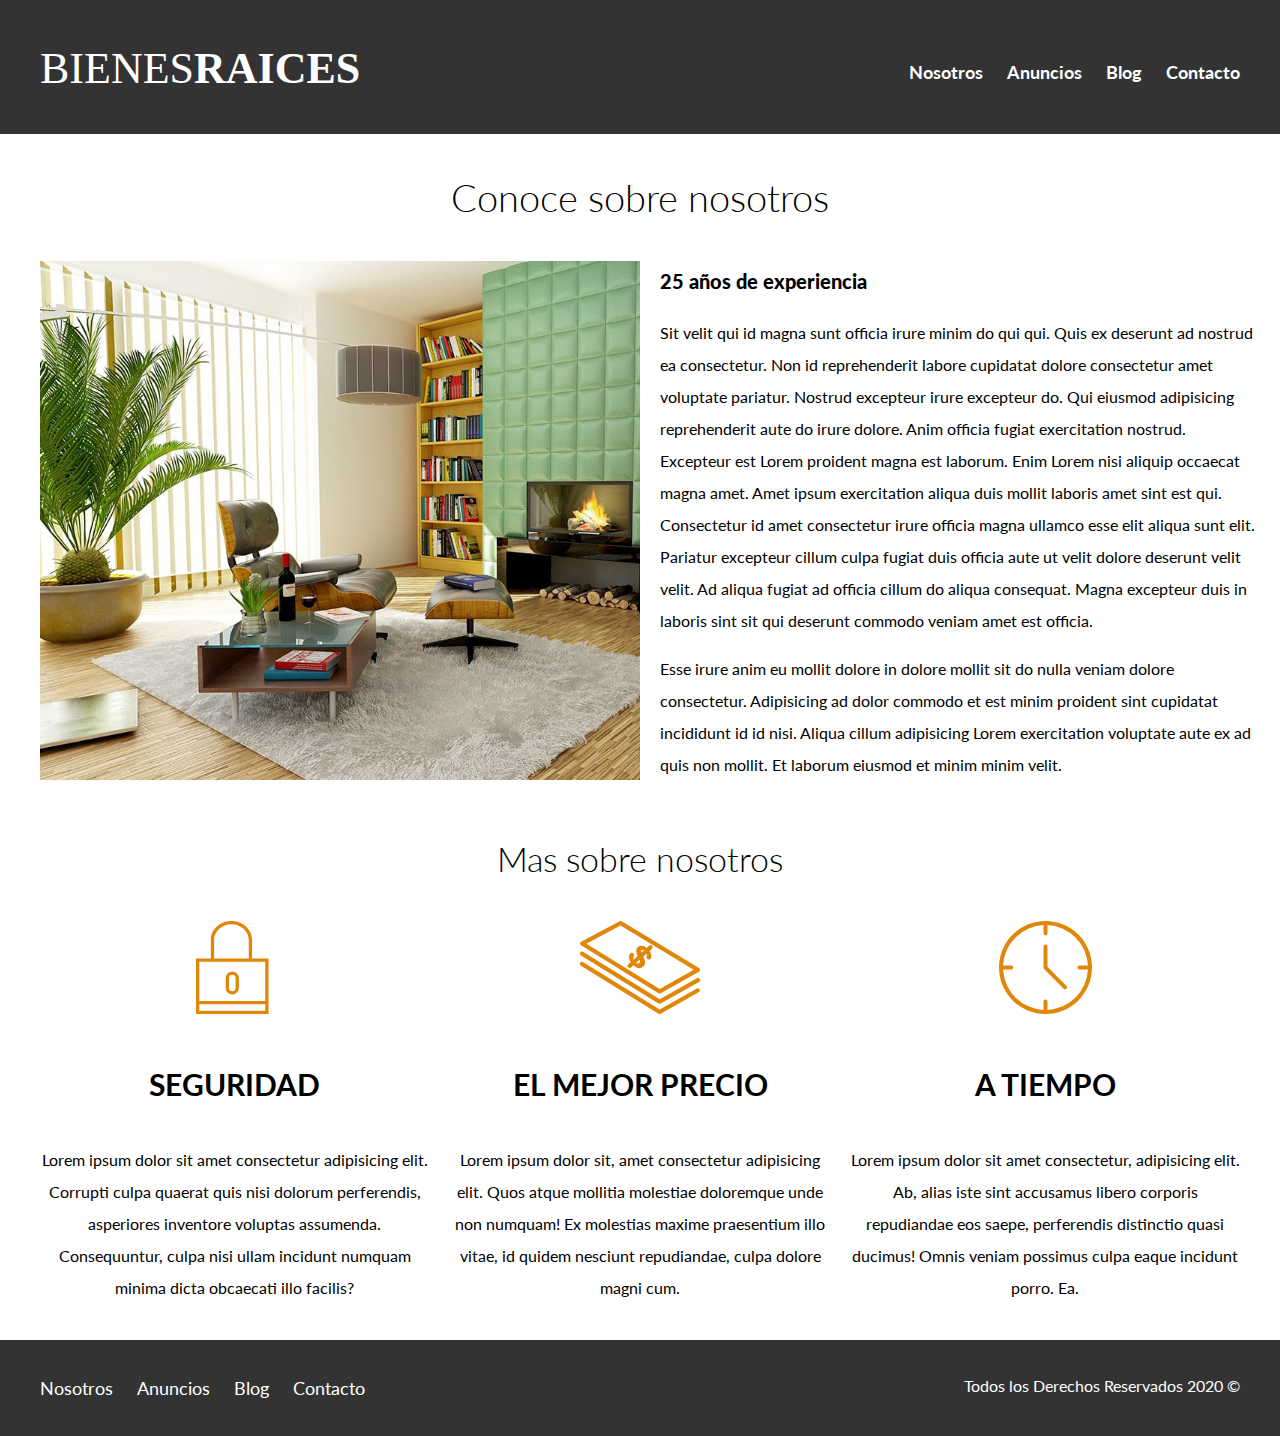
<file: nosotros.html>
<!DOCTYPE html>
<html lang="en">

<head>
    <meta charset="UTF-8">
    <meta name="viewport" content="width=device-width, initial-scale=1.0">
    <title>Bienes raices</title>

    <link href="https://fonts.googleapis.com/css2?family=Lato:wght@300;400;700;900&display=swap" rel="stylesheet">
    <link rel="stylesheet" href="css/normalize.css">
    <link rel="stylesheet" href="css/styles.css">
</head>

<body>
    <header class="site-header">
        <div class="contenedor contenido-header">
            <div class="barra">
                <a href="/">
                    <img src="img/logo.svg" alt="logotipo de bienes raices"></a>

                <div class="mobile-menu">
                    <a href="#navegacion">
                        <img src="img/barras.svg" alt="Show Menu">
                    </a>
                </div>

                <nav id="navegacion" class="navegacion fw-700">
                    <a href="nosotros.html">Nosotros</a>
                    <a href="anuncios.html">Anuncios</a>
                    <a href="blog.html">Blog</a>
                    <a href="contacto.html">Contacto</a>
                </nav>
            </div>
        </div>
    </header>

    <main class="contenedor">

        <h1 class="centrar-texto fw-300">Conoce sobre nosotros</h1>

        <div class="contenido-nosotros">
            <div class="imagen">
                <img src="img/nosotros.jpg" alt="imagen nosotros">
            </div>
            <div class="texto-nosotros">
                <blockquote>25 años de experiencia</blockquote>
                <p>Sit velit qui id magna sunt officia irure minim do qui qui. Quis ex deserunt ad nostrud ea
                    consectetur. Non id reprehenderit labore cupidatat dolore consectetur amet voluptate pariatur.
                    Nostrud excepteur irure excepteur do. Qui eiusmod adipisicing reprehenderit aute do irure dolore.
                    Anim officia fugiat exercitation nostrud. Excepteur est Lorem proident magna est laborum. Enim Lorem
                    nisi aliquip occaecat magna amet. Amet ipsum exercitation aliqua duis mollit laboris amet sint est
                    qui. Consectetur id amet consectetur irure officia magna ullamco esse elit aliqua sunt elit.
                    Pariatur excepteur cillum culpa fugiat duis officia aute ut velit dolore deserunt velit velit. Ad
                    aliqua fugiat ad officia cillum do aliqua consequat. Magna excepteur duis in laboris sint sit qui
                    deserunt commodo veniam amet est officia.</p>

                <p>Esse irure anim eu mollit dolore in dolore mollit sit do nulla veniam dolore consectetur. Adipisicing
                    ad dolor commodo et est minim proident sint cupidatat incididunt id id nisi. Aliqua cillum
                    adipisicing Lorem exercitation voluptate aute ex ad quis non mollit. Et laborum eiusmod et minim
                    minim velit.</p>
            </div>
        </div>
    </main>

    <section class="contenedor seccion">
        <h2 class="fw-300 centrar-texto">Mas sobre nosotros</h2>

        <div class="iconos-nosotros">
            <div class="icono">
                <img src="img/icono1.svg" alt="icono seguridad">
                <h3>Seguridad</h3>
                <p>Lorem ipsum dolor sit amet consectetur adipisicing elit. Corrupti culpa quaerat quis nisi dolorum
                    perferendis,
                    asperiores inventore voluptas assumenda. Consequuntur, culpa nisi ullam incidunt numquam minima
                    dicta
                    obcaecati
                    illo facilis?</p>
            </div>

            <div class="icono">
                <img src="img/icono2.svg" alt="icono mejor precio">
                <h3>El Mejor Precio</h3>
                <p>Lorem ipsum dolor sit, amet consectetur adipisicing elit. Quos atque mollitia molestiae doloremque
                    unde
                    non
                    numquam! Ex molestias maxime praesentium illo vitae, id quidem nesciunt repudiandae, culpa dolore
                    magni
                    cum.
                </p>
            </div>

            <div class="icono">
                <img src="img/icono3.svg" alt="icono a tiempo">
                <h3>A tiempo</h3>
                <p>Lorem ipsum dolor sit amet consectetur, adipisicing elit. Ab, alias iste sint accusamus libero
                    corporis
                    repudiandae eos saepe, perferendis distinctio quasi ducimus! Omnis veniam possimus culpa eaque
                    incidunt
                    porro.
                    Ea.</p>
            </div>
        </div>
    </section>

    <footer class="site-footer seccion">
        <div class="contenedor contenedor-footer">
            <nav class="navegacion">
                <a href="nosotros.html">Nosotros</a>
                <a href="anuncios.html">Anuncios</a>
                <a href="blog.html">Blog</a>
                <a href="contacto.html">Contacto</a>
            </nav>
            <p class="copyrigth">Todos los Derechos Reservados 2020 &copy;</p>
        </div>
    </footer>
</body>

</html>
</file>
<file: css/styles.css>
html {
  font-size: 62.5%; /*Reset para REMS - 62.5 = 10px de 16px*/
  box-sizing: border-box;
}
*,
*:before,
*:after {
  box-sizing: inherit;
}

body {
  font-family: 'Lato', sans-serif;
  font-size: 1.6rem;
  line-height: 2;
}

/* ====================== GLOBALES =============== */
.contenedor {
  max-width: 120rem;
  margin: 0 auto;
  width: 95%;
}
h1 {
  font-size: 3.8rem;
}
h2 {
  font-size: 3.4rem;
}
h3 {
  font-size: 3rem;
}
h4 {
  font-size: 2.6rem;
}
img {
  max-width: 100%;
}
/* =============================================== */

/* ====================== Utilidades =============== */
.seccion {
  margin-top: 2rem;
  margin-bottom: 2rem;
}

.fw-300 {
  font-weight: 300;
}

.fw-700 {
  font-weight: 700;
}

.centrar-texto {
  text-align: center;
}

.d-block {
  display: block !important;
}

.contenido-centrado {
  max-width: 80rem;
}
/* =============================================== */

/* ====================== BOTONES =============== */
.boton {
  color: white;
  font-weight: 700;
  text-decoration: none;
  font-size: 1.8rem;
  padding: 1rem 3rem;
  margin-top: 3rem;
  text-align: center;
  border: none;
  display: block;
  flex: 0 0 100%;
}
@media (min-width: 768px) {
  .boton {
    display: inline-block;
    flex: 0 0 auto;
  }
}
.boton:hover {
  cursor: pointer;
}

.boton-amarillo {
  background-color: #e08709;
}

.boton-verde {
  background-color: #71b100;
}

.ver-todas {
  display: flex;
  justify-content: flex-end;
}
/* =============================================== */

/* ====================== HEADER =============== */
.site-header {
  background-color: #333333;
  padding: 1rem 0 3rem 0;
}

.site-header.inicio {
  background-image: url(../img/header.jpg);
  background-position: center center;
  background-size: cover;
  height: 100vh;
  min-height: 60rem;
}

.contenido-header {
  height: 100%;
  display: flex;
  flex-direction: column;
  justify-content: space-between;
  text-align: center;
}
@media (min-width: 768px) {
  .contenido-header {
    text-align: left;
  }
}
.contenido-header h1 {
  color: white;
  padding-bottom: 5rem;
  max-width: 60rem;
  line-height: 2;
}

.barra {
  padding-top: 3rem;
}
@media (min-width: 768px) {
  .barra {
    display: flex;
    justify-content: space-between;
    align-items: center;
    padding-top: 3rem;
  }
}

/* =============================================== */

/* ====================== Navegacion =============== */
.navegacion a {
  color: white;
  text-decoration: none;
  display: block;
  font-size: 2.2rem;
}
.navegacion a:hover {
  color: #718100;
}
@media (min-width: 768px) {
  .navegacion a {
    display: inline-block;
    margin-right: 2rem;
    font-size: 1.8rem /**18 pixeles**/;
  }
  .navegacion a:last-of-type {
    margin-right: 0;
  }
}
/* =====Menu de Hamburguesa=====*/
.mobile-menu img {
  max-width: 3rem;
}
@media (min-width: 768px){
  .mobile-menu {
    display: none;
  }
}
.navegacion:target {
  display: block;
}
.navegacion {
  display: none;
}
@media (min-width: 768px){
  .navegacion {
    display: block;
  }
}
/* =============================================== */

/* ====================== Iconos Nosotros =============== */
@media (min-width: 768px) {
  .iconos-nosotros {
    display: flex;
    justify-content: space-between;
  }
}
.icono {
  text-align: center;
}
@media (min-width: 768px) {
  .icono {
    flex-basis: calc(33.3% - 1rem);
  }
}
.icono h3 {
  text-transform: uppercase;
}
/* =============================================== */

/* ====================== ANUNCIOS =============== */
@media (min-width: 768px) {
  .contenedor-anuncios {
    display: flex;
    justify-content: space-between;
    flex-wrap: wrap;
  }
}
.anuncio {
  margin-bottom: 2rem;
  border: 1px solid #b5b5b5;
  background: #f5f5f5;
}
@media (min-width: 768px) {
  .anuncio {
    flex: 0 0 calc(33.3% - 1rem);
  }
  .anuncio h3 {
    line-height: 1.2;
    min-height: 13rem;
  }
  .anuncio p:not([class='precio']) {
    min-height: 13rem;
  }
}
@media (min-width: 1024px) {
  .anuncio h3 {
    min-height: 10rem;
    height: auto;
  }
  .anuncio p:not([class='precio']) {
    min-height: 10rem;
    height: auto;
  }
}

.contenido-anuncio {
  padding: 2rem;
}

.contenido-anuncio h3,
.contenido-anuncio p {
  margin: 0;
}

.precio {
  color: #71b100;
  font-weight: 700;
}

.iconos-caracteristicas {
  list-style: none;
  padding: 0;
  display: flex;
  justify-content: space-evenly;
  max-width: 50rem;
  flex: 1;
}
.iconos-caracteristicas li {
  display: flex;
}

.iconos-caracteristicas img {
  margin-right: 2rem;
}
/* =============================================== */

/* ====================== Seccion contactanos =============== */
.imagen-contacto {
  background-image: url(../img/encuentra.jpg);
  background-position: center center;
  background-size: cover;
  height: 40rem;
  display: flex;
  align-items: center;
}

.contenido-contacto {
  flex: 0 0 95%;
  color: white;
}

.contenido-contacto p {
  font-size: 1.8rem;
}
/* =============================================== */

/* ====================== Blog =============== */
@media (min-width: 768px) {
  .seccion-inferior {
    display: flex;
    justify-content: space-between;
  }

  .seccion-inferior .blog {
    flex-basis: 60%;
  }

  .seccion-inferior .testimoniales {
    flex-basis: calc(40% - 2rem);
  }
}
.entrada-blog {
  margin-bottom: 2rem;
}
@media (min-width: 768px) {
  .entrada-blog {
    display: flex;
    justify-content: space-between;
  }
  .entrada-blog .imagen {
    flex-basis: 40%;
  }

  .entrada-blog .texto-entrada {
    flex-basis: calc(60% - 3rem);
  }
}
.entrada-blog:last-of-type {
  margin-bottom: 0;
}
.texto-entrada h4 {
  margin: 0;
  line-height: 1.4;
}
.texto-entrada a {
  color: black;
  text-decoration: none;
}
.texto-entrada h4::after {
  content: '';
  display: block;
  width: 15rem;
  height: 0.5rem;
  background-color: #71b100;
  margin-top: 1rem;
}

.texto-entrada span {
  color: #e08709;
}
/* =============================================== */

/* ====================== Testimoniales =============== */
.testimonial {
  background-color: #71b100;
  font-size: 2.4rem;
  padding: 2rem;
  color: white;
  border-radius: 2rem;
}

.testimonial p {
  text-align: right;
}

.testimonial blockquote::before {
  content: '';
  background-image: url(../img/comilla.svg);
  width: 4rem;
  height: 4rem;
  position: absolute;
  left: -2rem;
}

.testimonial blockquote {
  position: relative;
  padding-left: 5rem;
  font-weight: 300;
}
/* =============================================== */

/* ====================== Footer =============== */
.site-footer {
  background-color: #333333;
  margin-bottom: 0;
}
.contenedor-footer {
  padding: 3rem 0;
  text-align: center;
}
@media (min-width: 768px) {
  .contenedor-footer {
    display: flex;
    justify-content: space-between;
  }
}

.site-footer nav {
  display: none;
}
@media (min-width: 768px) {
  .site-footer nav {
    display: block;
  }
}

.copyrigth {
  margin: 0;
  color: white;
}
/* =============================================== */

/* ====================== PAGINAS INTERNAS =============== */

/* ====================== Nosotros =============== */
@media (min-width: 768px) {
  .contenido-nosotros {
    display: grid;
    grid-template-columns: 50% 50%;
    grid-column-gap: 2rem;
  }
}

.texto-nosotros blockquote {
  font-weight: 900;
  font-size: 2rem;
  margin: 0;
  padding: 1rem, 0, 3rem, 0;
}
/* =============================================== */

/* ====================== Anuncio =============== */
.resumen-propiedad {
  display: flex;
  justify-content: space-between;
  align-items: center;
}
/* =============================================== */

/* ====================== Contacto =============== */
label {
  display: block;
  font-weight: 700;
  text-transform: uppercase;
}

legend {
  font-size: 2rem;
  color: #4f4f4f;
}

input:not([type='submit']),
textarea,
select {
  padding: 1rem;
  display: block;
  width: 100%;
  background-color: #e1e1e1;
  margin-bottom: 2rem;
  border: none;
  border-radius: 1rem;
}
input[type='radio'] {
  width: auto;
  margin: 0;
}

select {
  appearance: none;
}
textarea {
  height: 20rem;
}

.contacto p {
  font-size: 1.4rem;
  color: #4f4f4f;
  margin: 2rem 0 0 0;
}

.forma-contacto {
  max-width: 30rem;
  display: flex;
  justify-content: space-between;
  align-items: center;
}

/* =============================================== */

/* =============================================== */
</file>
